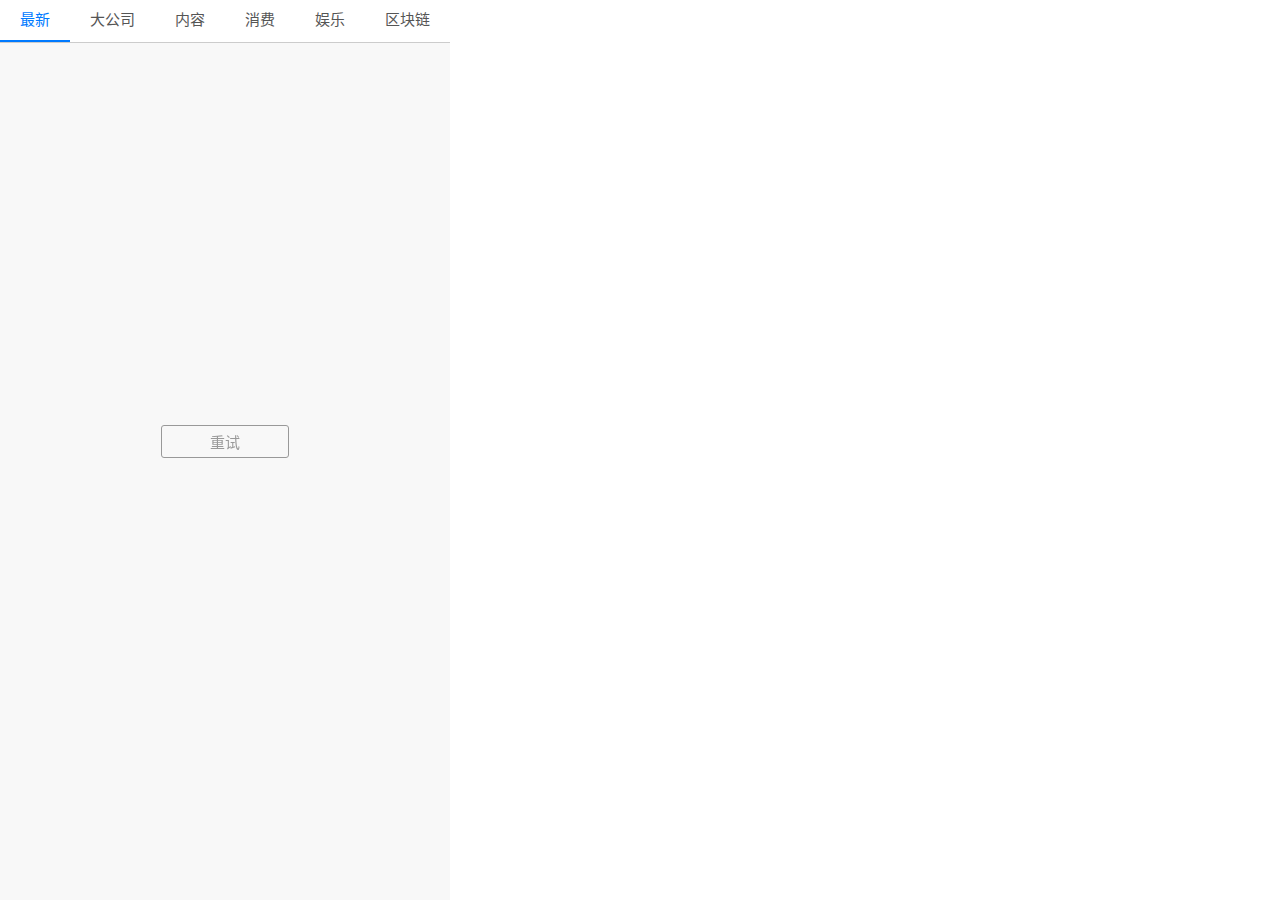
<file: m/index.html>
<!DOCTYPE html><html lang=zh-CN><head><meta charset=utf-8><meta http-equiv=X-UA-Compatible content="IE=edge"><meta name=viewport content="width=device-width,user-scalable=no,initial-scale=1,maximum-scale=1,minimum-scale=1"><title>约企来H5</title><script>var UA = window.navigator.userAgent.toLowerCase();
			var isAndroid = UA.indexOf('android') > 0;
			var isIOS = /iphone|ipad|ipod|ios/.test(UA);
			if (!(isAndroid || isIOS)) {
				// 正式发布的时候使用，开发期间不启用。
				// window.location.href = '/demo/news/website/pcguide.html';
			}</script><link rel=stylesheet href=./static/index.css></head><body><noscript><strong>Please enable JavaScript to continue.</strong></noscript><div id=app></div><script>var _hmt = _hmt || [];
			(function() {
				var hm = document.createElement("script");
				hm.src = "https://hm.baidu.com/hm.js?fe3b7a223fc08c795f0f4b6350703e6f";
				var s = document.getElementsByTagName("script")[0];
				s.parentNode.insertBefore(hm, s);
			})();</script><script src=./static/js/chunk-vendors.72c893b6.js></script><script src=./static/js/index.80a6f6da.js></script></body></html>
</file>
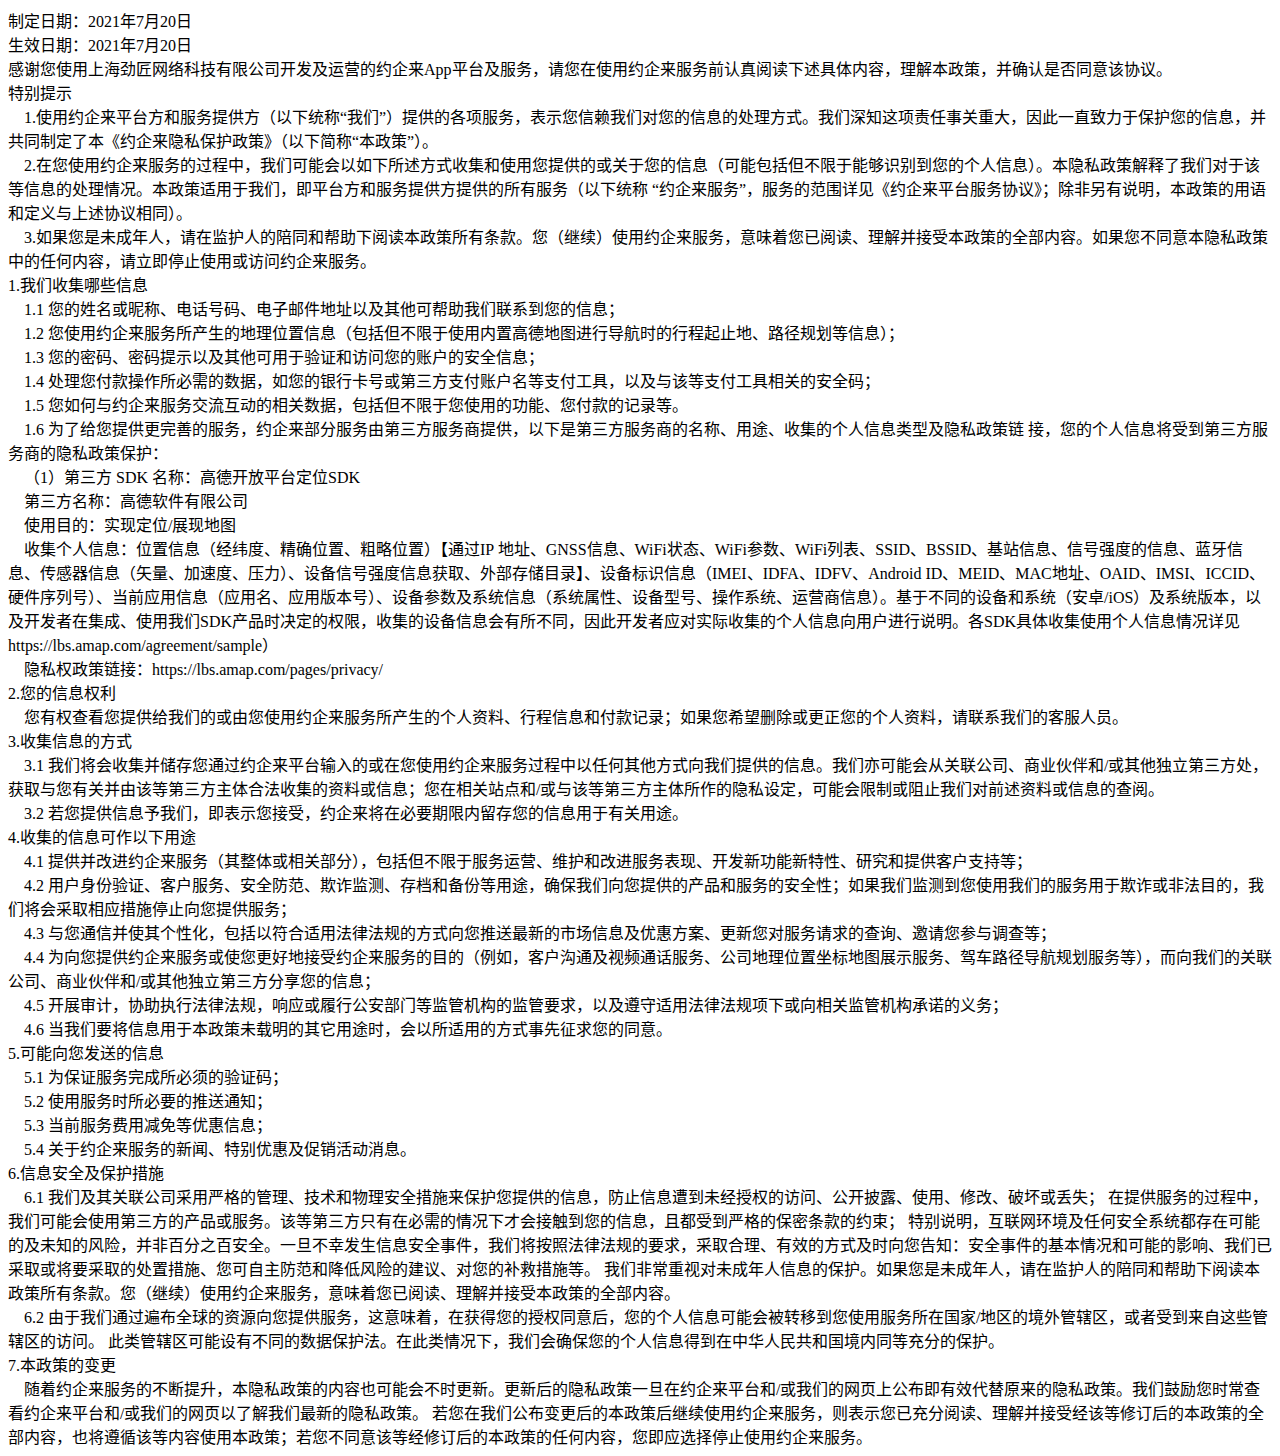
<file: privacy.html>
<!DOCTYPE html>
    <html lang="zh-CN">
      <head>
      <meta charset="UTF-8"/>
      <meta name="viewport" content="width=device-width, initial-scale=1.0, maximum-scale=1.0, user-scalable=0,minimal-ui:ios"/>
      <meta http-equiv="X-UA-Compatible" content="ie=edge"/>
      <title>约企来隐私保护政策</title>
      </head>
      <body>
        <div>制定日期：2021年7月20日</div>
        <div>生效日期：2021年7月20日</div>

         <div>感谢您使用上海劲匠网络科技有限公司开发及运营的约企来App平台及服务，请您在使用约企来服务前认真阅读下述具体内容，理解本政策，并确认是否同意该协议。</div>

        <div>特别提示</div>
        <div>&nbsp;&nbsp;&nbsp;&nbsp;1.使用约企来平台方和服务提供方（以下统称“我们”）提供的各项服务，表示您信赖我们对您的信息的处理方式。我们深知这项责任事关重大，因此一直致力于保护您的信息，并共同制定了本《约企来隐私保护政策》（以下简称“本政策”）。</div>
        <div>&nbsp;&nbsp;&nbsp;&nbsp;2.在您使用约企来服务的过程中，我们可能会以如下所述方式收集和使用您提供的或关于您的信息（可能包括但不限于能够识别到您的个人信息）。本隐私政策解释了我们对于该等信息的处理情况。本政策适用于我们，即平台方和服务提供方提供的所有服务（以下统称 “约企来服务”，服务的范围详见《约企来平台服务协议》；除非另有说明，本政策的用语和定义与上述协议相同）。</div>   
        <div>&nbsp;&nbsp;&nbsp;&nbsp;3.如果您是未成年人，请在监护人的陪同和帮助下阅读本政策所有条款。您（继续）使用约企来服务，意味着您已阅读、理解并接受本政策的全部内容。如果您不同意本隐私政策中的任何内容，请立即停止使用或访问约企来服务。</div>

        <div>1.我们收集哪些信息</div>
        <div>&nbsp;&nbsp;&nbsp;&nbsp;1.1 您的姓名或昵称、电话号码、电子邮件地址以及其他可帮助我们联系到您的信息；</div>
        <div>&nbsp;&nbsp;&nbsp;&nbsp;1.2 您使用约企来服务所产生的地理位置信息（包括但不限于使用内置高德地图进行导航时的行程起止地、路径规划等信息）；</div>
        <div>&nbsp;&nbsp;&nbsp;&nbsp;1.3 您的密码、密码提示以及其他可用于验证和访问您的账户的安全信息；</div>
        <div>&nbsp;&nbsp;&nbsp;&nbsp;1.4 处理您付款操作所必需的数据，如您的银行卡号或第三方支付账户名等支付工具，以及与该等支付工具相关的安全码；</div>
        <div>&nbsp;&nbsp;&nbsp;&nbsp;1.5 您如何与约企来服务交流互动的相关数据，包括但不限于您使用的功能、您付款的记录等。</div>
           <div>&nbsp;&nbsp;&nbsp;&nbsp;1.6 为了给您提供更完善的服务，约企来部分服务由第三方服务商提供，以下是第三方服务商的名称、用途、收集的个人信息类型及隐私政策链        接，您的个人信息将受到第三方服务商的隐私政策保护：</div>
           <div>
          &nbsp;&nbsp;&nbsp;&nbsp;（1）第三方 SDK 名称：高德开放平台定位SDK<br>
          &nbsp;&nbsp;&nbsp;&nbsp;第三方名称：高德软件有限公司<br>
          &nbsp;&nbsp;&nbsp;&nbsp;使用目的：实现定位/展现地图<br>
          &nbsp;&nbsp;&nbsp;&nbsp;收集个人信息：位置信息（经纬度、精确位置、粗略位置）【通过IP 地址、GNSS信息、WiFi状态、WiFi参数、WiFi列表、SSID、BSSID、基站信息、信号强度的信息、蓝牙信息、传感器信息（矢量、加速度、压力）、设备信号强度信息获取、外部存储目录】、设备标识信息（IMEI、IDFA、IDFV、Android ID、MEID、MAC地址、OAID、IMSI、ICCID、硬件序列号）、当前应用信息（应用名、应用版本号）、设备参数及系统信息（系统属性、设备型号、操作系统、运营商信息）。基于不同的设备和系统（安卓/iOS）及系统版本，以及开发者在集成、使用我们SDK产品时决定的权限，收集的设备信息会有所不同，因此开发者应对实际收集的个人信息向用户进行说明。各SDK具体收集使用个人信息情况详见https://lbs.amap.com/agreement/sample）<br>
          &nbsp;&nbsp;&nbsp;&nbsp;隐私权政策链接：https://lbs.amap.com/pages/privacy/
          <div>
        <div>2.您的信息权利</div>
        <div>&nbsp;&nbsp;&nbsp;&nbsp;您有权查看您提供给我们的或由您使用约企来服务所产生的个人资料、行程信息和付款记录；如果您希望删除或更正您的个人资料，请联系我们的客服人员。</div>
        <div>3.收集信息的方式</div>
        <div>&nbsp;&nbsp;&nbsp;&nbsp;3.1 我们将会收集并储存您通过约企来平台输入的或在您使用约企来服务过程中以任何其他方式向我们提供的信息。我们亦可能会从关联公司、商业伙伴和/或其他独立第三方处，获取与您有关并由该等第三方主体合法收集的资料或信息；您在相关站点和/或与该等第三方主体所作的隐私设定，可能会限制或阻止我们对前述资料或信息的查阅。</div>
        <div>&nbsp;&nbsp;&nbsp;&nbsp;3.2 若您提供信息予我们，即表示您接受，约企来将在必要期限内留存您的信息用于有关用途。</div>

        <div>4.收集的信息可作以下用途</div>
        <div>&nbsp;&nbsp;&nbsp;&nbsp;4.1 提供并改进约企来服务（其整体或相关部分），包括但不限于服务运营、维护和改进服务表现、开发新功能新特性、研究和提供客户支持等；</div>
        <div>&nbsp;&nbsp;&nbsp;&nbsp;4.2 用户身份验证、客户服务、安全防范、欺诈监测、存档和备份等用途，确保我们向您提供的产品和服务的安全性；如果我们监测到您使用我们的服务用于欺诈或非法目的，我们将会采取相应措施停止向您提供服务；</div>
        <div>&nbsp;&nbsp;&nbsp;&nbsp;4.3 与您通信并使其个性化，包括以符合适用法律法规的方式向您推送最新的市场信息及优惠方案、更新您对服务请求的查询、邀请您参与调查等；</div>
        <div>&nbsp;&nbsp;&nbsp;&nbsp;4.4 为向您提供约企来服务或使您更好地接受约企来服务的目的（例如，客户沟通及视频通话服务、公司地理位置坐标地图展示服务、驾车路径导航规划服务等），而向我们的关联公司、商业伙伴和/或其他独立第三方分享您的信息；</div>
        <div>&nbsp;&nbsp;&nbsp;&nbsp;4.5 开展审计，协助执行法律法规，响应或履行公安部门等监管机构的监管要求，以及遵守适用法律法规项下或向相关监管机构承诺的义务；</div>
        <div>&nbsp;&nbsp;&nbsp;&nbsp;4.6 当我们要将信息用于本政策未载明的其它用途时，会以所适用的方式事先征求您的同意。</div>

        <div>5.可能向您发送的信息</div>
        <div>&nbsp;&nbsp;&nbsp;&nbsp;5.1 为保证服务完成所必须的验证码；</div>
        <div>&nbsp;&nbsp;&nbsp;&nbsp;5.2 使用服务时所必要的推送通知；</div>
        <div>&nbsp;&nbsp;&nbsp;&nbsp;5.3 当前服务费用减免等优惠信息；</div>
        <div>&nbsp;&nbsp;&nbsp;&nbsp;5.4 关于约企来服务的新闻、特别优惠及促销活动消息。</div>

        <div>6.信息安全及保护措施</div>
        <div>&nbsp;&nbsp;&nbsp;&nbsp;6.1 
            我们及其关联公司采用严格的管理、技术和物理安全措施来保护您提供的信息，防止信息遭到未经授权的访问、公开披露、使用、修改、破坏或丢失；
                      在提供服务的过程中，我们可能会使用第三方的产品或服务。该等第三方只有在必需的情况下才会接触到您的信息，且都受到严格的保密条款的约束；
                      特别说明，互联网环境及任何安全系统都存在可能的及未知的风险，并非百分之百安全。一旦不幸发生信息安全事件，我们将按照法律法规的要求，采取合理、有效的方式及时向您告知：安全事件的基本情况和可能的影响、我们已采取或将要采取的处置措施、您可自主防范和降低风险的建议、对您的补救措施等。
            我们非常重视对未成年人信息的保护。如果您是未成年人，请在监护人的陪同和帮助下阅读本政策所有条款。您（继续）使用约企来服务，意味着您已阅读、理解并接受本政策的全部内容。</div>
        <div>&nbsp;&nbsp;&nbsp;&nbsp;6.2 由于我们通过遍布全球的资源向您提供服务，这意味着，在获得您的授权同意后，您的个人信息可能会被转移到您使用服务所在国家/地区的境外管辖区，或者受到来自这些管辖区的访问。
            此类管辖区可能设有不同的数据保护法。在此类情况下，我们会确保您的个人信息得到在中华人民共和国境内同等充分的保护。</div>

        <div>7.本政策的变更</div>
        <div>&nbsp;&nbsp;&nbsp;&nbsp;随着约企来服务的不断提升，本隐私政策的内容也可能会不时更新。更新后的隐私政策一旦在约企来平台和/或我们的网页上公布即有效代替原来的隐私政策。我们鼓励您时常查看约企来平台和/或我们的网页以了解我们最新的隐私政策。
            若您在我们公布变更后的本政策后继续使用约企来服务，则表示您已充分阅读、理解并接受经该等修订后的本政策的全部内容，也将遵循该等内容使用本政策；若您不同意该等经修订后的本政策的任何内容，您即应选择停止使用约企来服务。</div>
      </body>
</html>
</file>
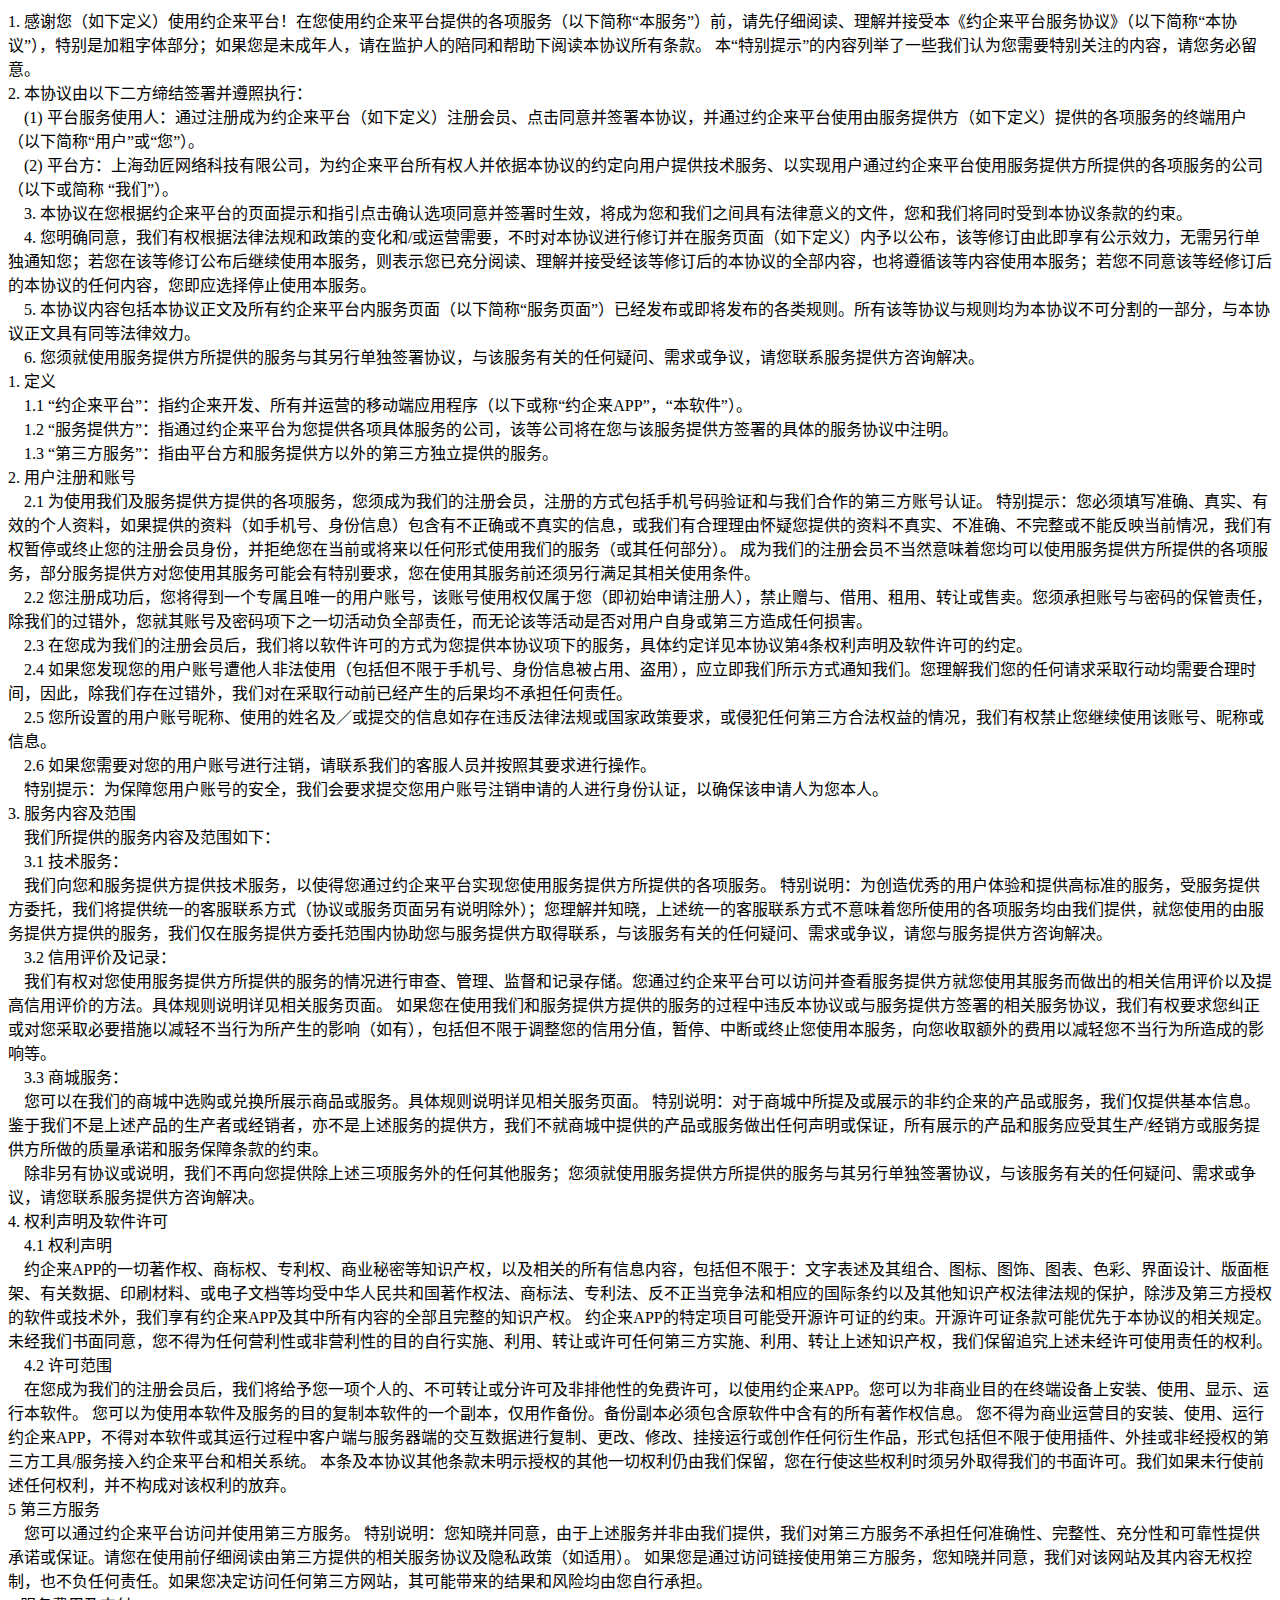
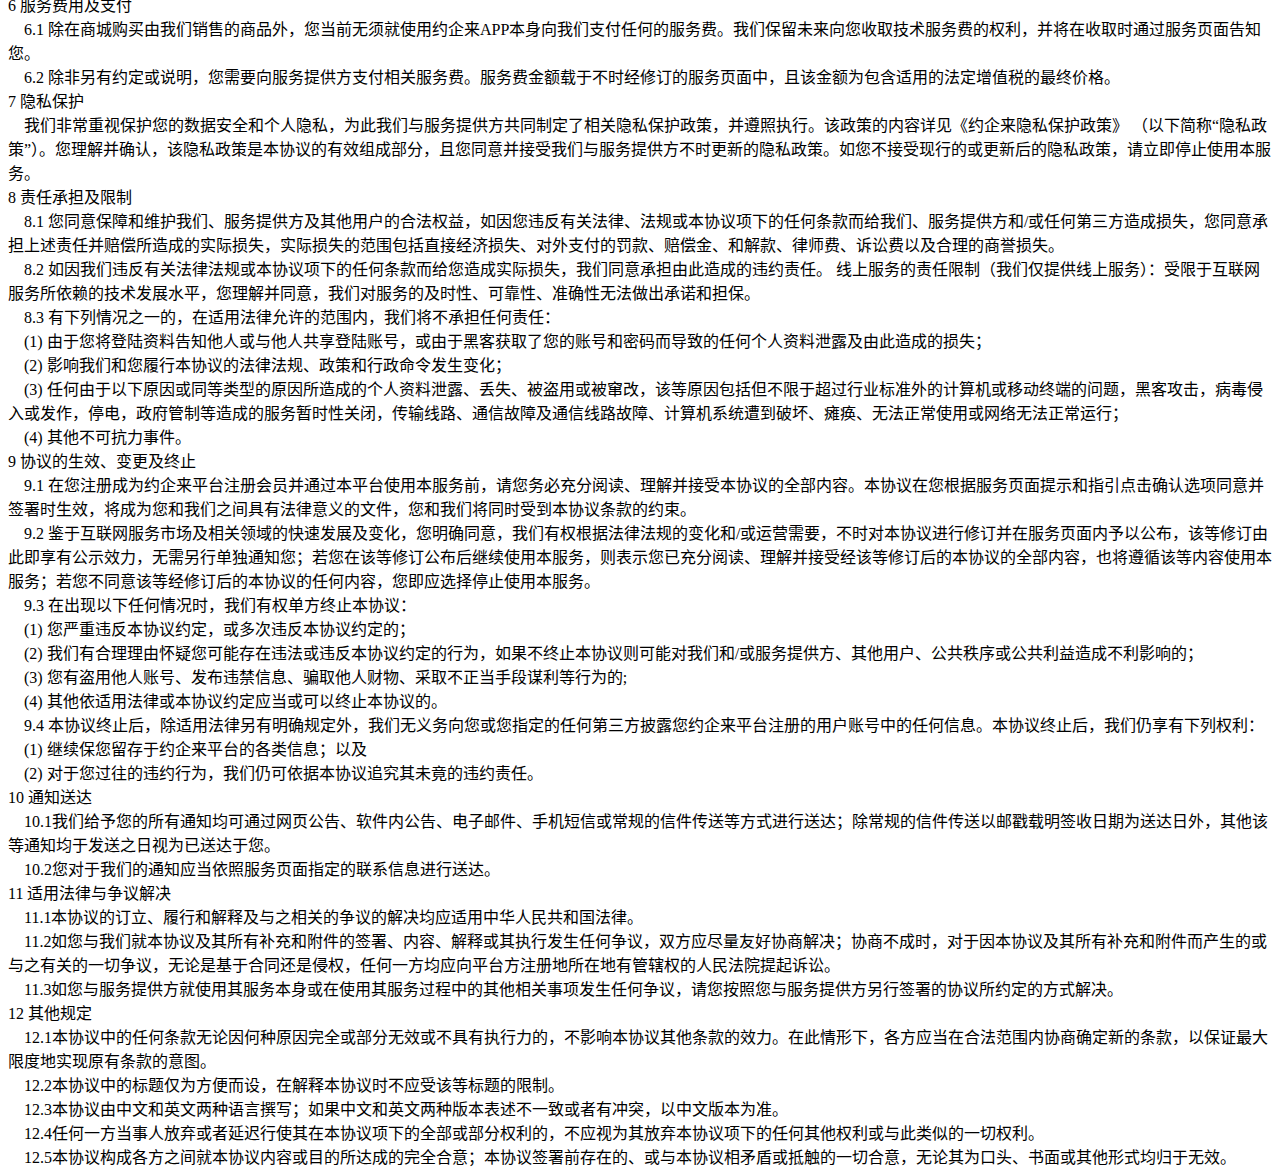
<file: term.html>
<!DOCTYPE html>
<html lang="zh-CN">

<head>
    <meta charset="UTF-8" />
    <meta name="viewport"
        content="width=device-width, initial-scale=1.0, maximum-scale=1.0, user-scalable=0,minimal-ui:ios" />
    <meta http-equiv="X-UA-Compatible" content="ie=edge" />
    <title>约企来平台服务协议</title>
</head>

<body>
    <div>1.
        感谢您（如下定义）使用约企来平台！在您使用约企来平台提供的各项服务（以下简称“本服务”）前，请先仔细阅读、理解并接受本《约企来平台服务协议》（以下简称“本协议”），特别是加粗字体部分；如果您是未成年人，请在监护人的陪同和帮助下阅读本协议所有条款。
        本“特别提示”的内容列举了一些我们认为您需要特别关注的内容，请您务必留意。</div>
    <div>2. 本协议由以下二方缔结签署并遵照执行：</div>
    <div>&nbsp;&nbsp;&nbsp;&nbsp;(1)
        平台服务使用人：通过注册成为约企来平台（如下定义）注册会员、点击同意并签署本协议，并通过约企来平台使用由服务提供方（如下定义）提供的各项服务的终端用户（以下简称“用户”或“您”）。</div>
    <div>&nbsp;&nbsp;&nbsp;&nbsp;(2) 平台方：上海劲匠网络科技有限公司，为约企来平台所有权人并依据本协议的约定向用户提供技术服务、以实现用户通过约企来平台使用服务提供方所提供的各项服务的公司（以下或简称
        “我们”）。</div>
    <div>&nbsp;&nbsp;&nbsp;&nbsp;3. 本协议在您根据约企来平台的页面提示和指引点击确认选项同意并签署时生效，将成为您和我们之间具有法律意义的文件，您和我们将同时受到本协议条款的约束。</div>
    <div>&nbsp;&nbsp;&nbsp;&nbsp;4.
        您明确同意，我们有权根据法律法规和政策的变化和/或运营需要，不时对本协议进行修订并在服务页面（如下定义）内予以公布，该等修订由此即享有公示效力，无需另行单独通知您；若您在该等修订公布后继续使用本服务，则表示您已充分阅读、理解并接受经该等修订后的本协议的全部内容，也将遵循该等内容使用本服务；若您不同意该等经修订后的本协议的任何内容，您即应选择停止使用本服务。
    </div>
    <div>&nbsp;&nbsp;&nbsp;&nbsp;5.
        本协议内容包括本协议正文及所有约企来平台内服务页面（以下简称“服务页面”）已经发布或即将发布的各类规则。所有该等协议与规则均为本协议不可分割的一部分，与本协议正文具有同等法律效力。</div>
    <div>&nbsp;&nbsp;&nbsp;&nbsp;6. 您须就使用服务提供方所提供的服务与其另行单独签署协议，与该服务有关的任何疑问、需求或争议，请您联系服务提供方咨询解决。</div>
    <div>1. 定义</div>
    <div>&nbsp;&nbsp;&nbsp;&nbsp;1.1 “约企来平台”：指约企来开发、所有并运营的移动端应用程序（以下或称“约企来APP”，“本软件”）。</div>
    <div>&nbsp;&nbsp;&nbsp;&nbsp;1.2 “服务提供方”：指通过约企来平台为您提供各项具体服务的公司，该等公司将在您与该服务提供方签署的具体的服务协议中注明。</div>
    <div>&nbsp;&nbsp;&nbsp;&nbsp;1.3 “第三方服务”：指由平台方和服务提供方以外的第三方独立提供的服务。</div>
    <div>2. 用户注册和账号</view>
        <div>&nbsp;&nbsp;&nbsp;&nbsp;2.1 为使用我们及服务提供方提供的各项服务，您须成为我们的注册会员，注册的方式包括手机号码验证和与我们合作的第三方账号认证。
            特别提示：您必须填写准确、真实、有效的个人资料，如果提供的资料（如手机号、身份信息）包含有不正确或不真实的信息，或我们有合理理由怀疑您提供的资料不真实、不准确、不完整或不能反映当前情况，我们有权暂停或终止您的注册会员身份，并拒绝您在当前或将来以任何形式使用我们的服务（或其任何部分）。
            成为我们的注册会员不当然意味着您均可以使用服务提供方所提供的各项服务，部分服务提供方对您使用其服务可能会有特别要求，您在使用其服务前还须另行满足其相关使用条件。</div>
        <div>&nbsp;&nbsp;&nbsp;&nbsp;2.2
            您注册成功后，您将得到一个专属且唯一的用户账号，该账号使用权仅属于您（即初始申请注册人），禁止赠与、借用、租用、转让或售卖。您须承担账号与密码的保管责任，除我们的过错外，您就其账号及密码项下之一切活动负全部责任，而无论该等活动是否对用户自身或第三方造成任何损害。
        </div>
        <div>&nbsp;&nbsp;&nbsp;&nbsp;2.3 在您成为我们的注册会员后，我们将以软件许可的方式为您提供本协议项下的服务，具体约定详见本协议第4条权利声明及软件许可的约定。</div>
        <div>&nbsp;&nbsp;&nbsp;&nbsp;2.4
            如果您发现您的用户账号遭他人非法使用（包括但不限于手机号、身份信息被占用、盗用），应立即我们所示方式通知我们。您理解我们您的任何请求采取行动均需要合理时间，因此，除我们存在过错外，我们对在采取行动前已经产生的后果均不承担任何责任。
        </div>
        <div>&nbsp;&nbsp;&nbsp;&nbsp;2.5 您所设置的用户账号昵称、使用的姓名及／或提交的信息如存在违反法律法规或国家政策要求，或侵犯任何第三方合法权益的情况，我们有权禁止您继续使用该账号、昵称或信息。
        </div>
        <div>&nbsp;&nbsp;&nbsp;&nbsp;2.6 如果您需要对您的用户账号进行注销，请联系我们的客服人员并按照其要求进行操作。</div>
        <div>&nbsp;&nbsp;&nbsp;&nbsp;特别提示：为保障您用户账号的安全，我们会要求提交您用户账号注销申请的人进行身份认证，以确保该申请人为您本人。</div>
        <div>3. 服务内容及范围</div>
        <div>&nbsp;&nbsp;&nbsp;&nbsp;我们所提供的服务内容及范围如下：</div>
        <div>&nbsp;&nbsp;&nbsp;&nbsp;3.1 技术服务：</div>
        <div>&nbsp;&nbsp;&nbsp;&nbsp;我们向您和服务提供方提供技术服务，以使得您通过约企来平台实现您使用服务提供方所提供的各项服务。
            特别说明：为创造优秀的用户体验和提供高标准的服务，受服务提供方委托，我们将提供统一的客服联系方式（协议或服务页面另有说明除外）；您理解并知晓，上述统一的客服联系方式不意味着您所使用的各项服务均由我们提供，就您使用的由服务提供方提供的服务，我们仅在服务提供方委托范围内协助您与服务提供方取得联系，与该服务有关的任何疑问、需求或争议，请您与服务提供方咨询解决。
        </div>
        <div>&nbsp;&nbsp;&nbsp;&nbsp;3.2 信用评价及记录：</div>
        <div>
            &nbsp;&nbsp;&nbsp;&nbsp;我们有权对您使用服务提供方所提供的服务的情况进行审查、管理、监督和记录存储。您通过约企来平台可以访问并查看服务提供方就您使用其服务而做出的相关信用评价以及提高信用评价的方法。具体规则说明详见相关服务页面。
            如果您在使用我们和服务提供方提供的服务的过程中违反本协议或与服务提供方签署的相关服务协议，我们有权要求您纠正或对您采取必要措施以减轻不当行为所产生的影响（如有），包括但不限于调整您的信用分值，暂停、中断或终止您使用本服务，向您收取额外的费用以减轻您不当行为所造成的影响等。
        </div>
        <div>&nbsp;&nbsp;&nbsp;&nbsp;3.3 商城服务：</div>
        <div>&nbsp;&nbsp;&nbsp;&nbsp;您可以在我们的商城中选购或兑换所展示商品或服务。具体规则说明详见相关服务页面。
            特别说明：对于商城中所提及或展示的非约企来的产品或服务，我们仅提供基本信息。鉴于我们不是上述产品的生产者或经销者，亦不是上述服务的提供方，我们不就商城中提供的产品或服务做出任何声明或保证，所有展示的产品和服务应受其生产/经销方或服务提供方所做的质量承诺和服务保障条款的约束。
        </div>
        <div>
            &nbsp;&nbsp;&nbsp;&nbsp;除非另有协议或说明，我们不再向您提供除上述三项服务外的任何其他服务；您须就使用服务提供方所提供的服务与其另行单独签署协议，与该服务有关的任何疑问、需求或争议，请您联系服务提供方咨询解决。
        </div>
        <div>4. 权利声明及软件许可</div>
        <div>&nbsp;&nbsp;&nbsp;&nbsp;4.1 权利声明</div>
        <div>
            &nbsp;&nbsp;&nbsp;&nbsp;约企来APP的一切著作权、商标权、专利权、商业秘密等知识产权，以及相关的所有信息内容，包括但不限于：文字表述及其组合、图标、图饰、图表、色彩、界面设计、版面框架、有关数据、印刷材料、或电子文档等均受中华人民共和国著作权法、商标法、专利法、反不正当竞争法和相应的国际条约以及其他知识产权法律法规的保护，除涉及第三方授权的软件或技术外，我们享有约企来APP及其中所有内容的全部且完整的知识产权。
            约企来APP的特定项目可能受开源许可证的约束。开源许可证条款可能优先于本协议的相关规定。
            未经我们书面同意，您不得为任何营利性或非营利性的目的自行实施、利用、转让或许可任何第三方实施、利用、转让上述知识产权，我们保留追究上述未经许可使用责任的权利。</div>
        <div>&nbsp;&nbsp;&nbsp;&nbsp;4.2 许可范围</div>
        <div>
            &nbsp;&nbsp;&nbsp;&nbsp;在您成为我们的注册会员后，我们将给予您一项个人的、不可转让或分许可及非排他性的免费许可，以使用约企来APP。您可以为非商业目的在终端设备上安装、使用、显示、运行本软件。
            您可以为使用本软件及服务的目的复制本软件的一个副本，仅用作备份。备份副本必须包含原软件中含有的所有著作权信息。
            您不得为商业运营目的安装、使用、运行约企来APP，不得对本软件或其运行过程中客户端与服务器端的交互数据进行复制、更改、修改、挂接运行或创作任何衍生作品，形式包括但不限于使用插件、外挂或非经授权的第三方工具/服务接入约企来平台和相关系统。
            本条及本协议其他条款未明示授权的其他一切权利仍由我们保留，您在行使这些权利时须另外取得我们的书面许可。我们如果未行使前述任何权利，并不构成对该权利的放弃。</div>
        <div>5 第三方服务</div>
        <div>&nbsp;&nbsp;&nbsp;&nbsp;您可以通过约企来平台访问并使用第三方服务。
            特别说明：您知晓并同意，由于上述服务并非由我们提供，我们对第三方服务不承担任何准确性、完整性、充分性和可靠性提供承诺或保证。请您在使用前仔细阅读由第三方提供的相关服务协议及隐私政策（如适用）。
            如果您是通过访问链接使用第三方服务，您知晓并同意，我们对该网站及其内容无权控制，也不负任何责任。如果您决定访问任何第三方网站，其可能带来的结果和风险均由您自行承担。</div>
        <div>6 服务费用及支付</div>
        <div>&nbsp;&nbsp;&nbsp;&nbsp;6.1 除在商城购买由我们销售的商品外，您当前无须就使用约企来APP本身向我们支付任何的服务费。我们保留未来向您收取技术服务费的权利，并将在收取时通过服务页面告知您。
        </div>
        <div>&nbsp;&nbsp;&nbsp;&nbsp;6.2 除非另有约定或说明，您需要向服务提供方支付相关服务费。服务费金额载于不时经修订的服务页面中，且该金额为包含适用的法定增值税的最终价格。</div>
        <div>7 隐私保护</div>
        <div>&nbsp;&nbsp;&nbsp;&nbsp;我们非常重视保护您的数据安全和个人隐私，为此我们与服务提供方共同制定了相关隐私保护政策，并遵照执行。该政策的内容详见《约企来隐私保护政策》
            （以下简称“隐私政策”）。您理解并确认，该隐私政策是本协议的有效组成部分，且您同意并接受我们与服务提供方不时更新的隐私政策。如您不接受现行的或更新后的隐私政策，请立即停止使用本服务。</div>
        <div>8 责任承担及限制</div>
        <div>&nbsp;&nbsp;&nbsp;&nbsp;8.1
            您同意保障和维护我们、服务提供方及其他用户的合法权益，如因您违反有关法律、法规或本协议项下的任何条款而给我们、服务提供方和/或任何第三方造成损失，您同意承担上述责任并赔偿所造成的实际损失，实际损失的范围包括直接经济损失、对外支付的罚款、赔偿金、和解款、律师费、诉讼费以及合理的商誉损失。
        </div>
        <div>&nbsp;&nbsp;&nbsp;&nbsp;8.2 如因我们违反有关法律法规或本协议项下的任何条款而给您造成实际损失，我们同意承担由此造成的违约责任。
            线上服务的责任限制（我们仅提供线上服务）：受限于互联网服务所依赖的技术发展水平，您理解并同意，我们对服务的及时性、可靠性、准确性无法做出承诺和担保。</div>
        <div>&nbsp;&nbsp;&nbsp;&nbsp;8.3 有下列情况之一的，在适用法律允许的范围内，我们将不承担任何责任：</div>
        <div>&nbsp;&nbsp;&nbsp;&nbsp;(1) 由于您将登陆资料告知他人或与他人共享登陆账号，或由于黑客获取了您的账号和密码而导致的任何个人资料泄露及由此造成的损失；</div>
        <div>&nbsp;&nbsp;&nbsp;&nbsp;(2) 影响我们和您履行本协议的法律法规、政策和行政命令发生变化；</div>
        <div>&nbsp;&nbsp;&nbsp;&nbsp;(3)
            任何由于以下原因或同等类型的原因所造成的个人资料泄露、丢失、被盗用或被窜改，该等原因包括但不限于超过行业标准外的计算机或移动终端的问题，黑客攻击，病毒侵入或发作，停电，政府管制等造成的服务暂时性关闭，传输线路、通信故障及通信线路故障、计算机系统遭到破坏、瘫痪、无法正常使用或网络无法正常运行；
        </div>
        <div>&nbsp;&nbsp;&nbsp;&nbsp;(4) 其他不可抗力事件。</div>
        <div>9 协议的生效、变更及终止</div>
        <div>&nbsp;&nbsp;&nbsp;&nbsp;9.1
            在您注册成为约企来平台注册会员并通过本平台使用本服务前，请您务必充分阅读、理解并接受本协议的全部内容。本协议在您根据服务页面提示和指引点击确认选项同意并签署时生效，将成为您和我们之间具有法律意义的文件，您和我们将同时受到本协议条款的约束。
        </div>
        <div>&nbsp;&nbsp;&nbsp;&nbsp;9.2
            鉴于互联网服务市场及相关领域的快速发展及变化，您明确同意，我们有权根据法律法规的变化和/或运营需要，不时对本协议进行修订并在服务页面内予以公布，该等修订由此即享有公示效力，无需另行单独通知您；若您在该等修订公布后继续使用本服务，则表示您已充分阅读、理解并接受经该等修订后的本协议的全部内容，也将遵循该等内容使用本服务；若您不同意该等经修订后的本协议的任何内容，您即应选择停止使用本服务。
        </div>
        <div>&nbsp;&nbsp;&nbsp;&nbsp;9.3 在出现以下任何情况时，我们有权单方终止本协议：</div>
        <div>&nbsp;&nbsp;&nbsp;&nbsp;(1) 您严重违反本协议约定，或多次违反本协议约定的；</div>
        <div>&nbsp;&nbsp;&nbsp;&nbsp;(2)
            我们有合理理由怀疑您可能存在违法或违反本协议约定的行为，如果不终止本协议则可能对我们和/或服务提供方、其他用户、公共秩序或公共利益造成不利影响的；</div>
        <div>&nbsp;&nbsp;&nbsp;&nbsp;(3) 您有盗用他人账号、发布违禁信息、骗取他人财物、采取不正当手段谋利等行为的;</div>
        <div>&nbsp;&nbsp;&nbsp;&nbsp;(4) 其他依适用法律或本协议约定应当或可以终止本协议的。</div>
        <div>&nbsp;&nbsp;&nbsp;&nbsp;9.4
            本协议终止后，除适用法律另有明确规定外，我们无义务向您或您指定的任何第三方披露您约企来平台注册的用户账号中的任何信息。本协议终止后，我们仍享有下列权利：</div>
        <div>&nbsp;&nbsp;&nbsp;&nbsp;(1) 继续保您留存于约企来平台的各类信息；以及</div>
        <div>&nbsp;&nbsp;&nbsp;&nbsp;(2) 对于您过往的违约行为，我们仍可依据本协议追究其未竟的违约责任。</div>
        <div>10 通知送达</div>
        <div>
            &nbsp;&nbsp;&nbsp;&nbsp;10.1我们给予您的所有通知均可通过网页公告、软件内公告、电子邮件、手机短信或常规的信件传送等方式进行送达；除常规的信件传送以邮戳载明签收日期为送达日外，其他该等通知均于发送之日视为已送达于您。
        </div>
        <div>&nbsp;&nbsp;&nbsp;&nbsp;10.2您对于我们的通知应当依照服务页面指定的联系信息进行送达。</div>
        <div>11 适用法律与争议解决</div>
        <div>&nbsp;&nbsp;&nbsp;&nbsp;11.1本协议的订立、履行和解释及与之相关的争议的解决均应适用中华人民共和国法律。</div>
        <div>
            &nbsp;&nbsp;&nbsp;&nbsp;11.2如您与我们就本协议及其所有补充和附件的签署、内容、解释或其执行发生任何争议，双方应尽量友好协商解决；协商不成时，对于因本协议及其所有补充和附件而产生的或与之有关的一切争议，无论是基于合同还是侵权，任何一方均应向平台方注册地所在地有管辖权的人民法院提起诉讼。
        </div>
        <div>&nbsp;&nbsp;&nbsp;&nbsp;11.3如您与服务提供方就使用其服务本身或在使用其服务过程中的其他相关事项发生任何争议，请您按照您与服务提供方另行签署的协议所约定的方式解决。
        </div>
        <div>12 其他规定</div>
        <div>
            &nbsp;&nbsp;&nbsp;&nbsp;12.1本协议中的任何条款无论因何种原因完全或部分无效或不具有执行力的，不影响本协议其他条款的效力。在此情形下，各方应当在合法范围内协商确定新的条款，以保证最大限度地实现原有条款的意图。
        </div>
        <div>&nbsp;&nbsp;&nbsp;&nbsp;12.2本协议中的标题仅为方便而设，在解释本协议时不应受该等标题的限制。</div>
        <div>&nbsp;&nbsp;&nbsp;&nbsp;12.3本协议由中文和英文两种语言撰写；如果中文和英文两种版本表述不一致或者有冲突，以中文版本为准。</div>
        <div>&nbsp;&nbsp;&nbsp;&nbsp;12.4任何一方当事人放弃或者延迟行使其在本协议项下的全部或部分权利的，不应视为其放弃本协议项下的任何其他权利或与此类似的一切权利。
        </div>
        <div>
            &nbsp;&nbsp;&nbsp;&nbsp;12.5本协议构成各方之间就本协议内容或目的所达成的完全合意；本协议签署前存在的、或与本协议相矛盾或抵触的一切合意，无论其为口头、书面或其他形式均归于无效。
        </div>

</body>

</html>
</file>
